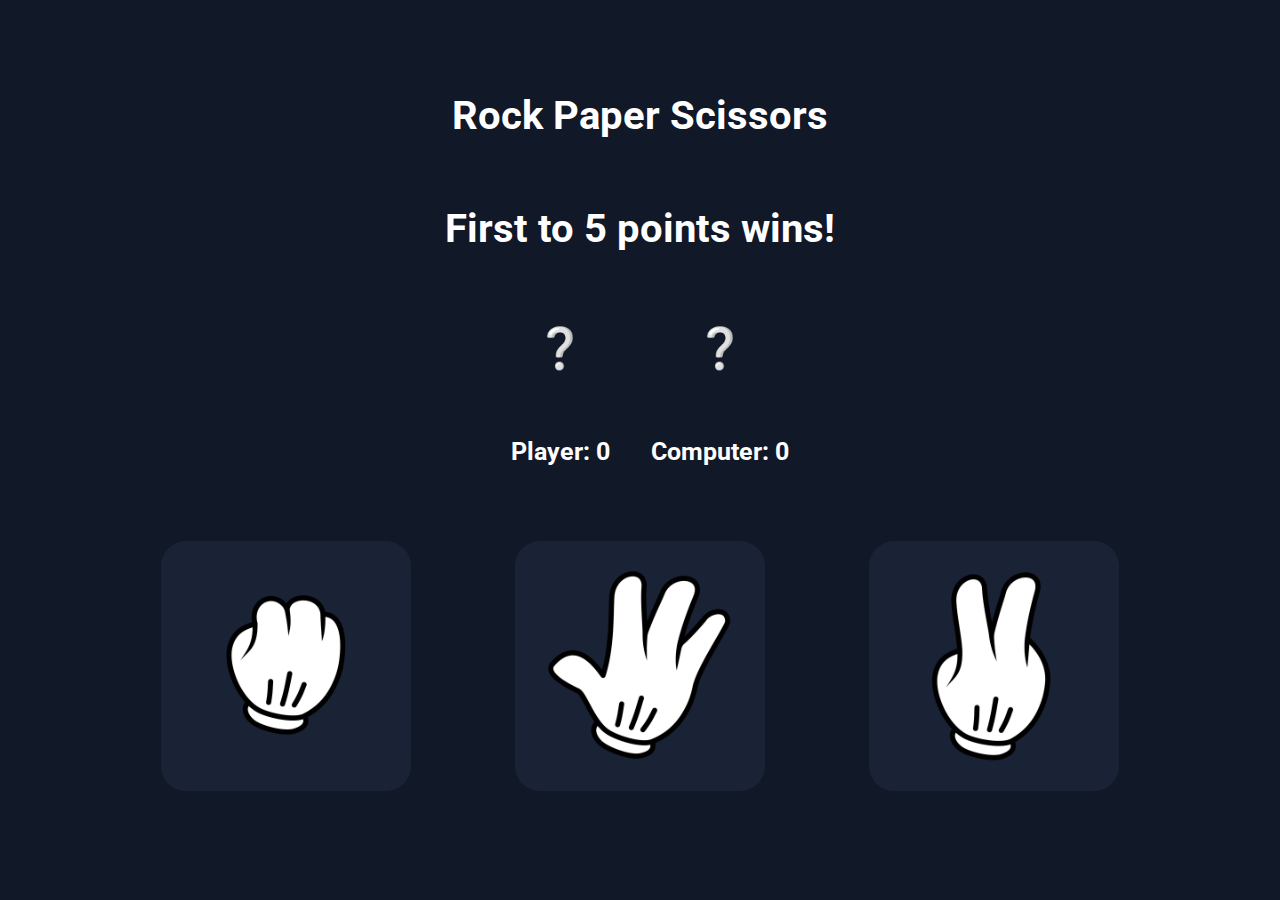
<file: index.html>
<!DOCTYPE html>
<html lang="en">
<head>
    <meta charset="UTF-8">
    <meta http-equiv="X-UA-Compatible" content="IE=edge">
    <meta name="viewport" content="width=device-width, initial-scale=1.0">
    <link href='https://fonts.googleapis.com/css?family=Roboto' rel='stylesheet'>
    <link rel = "stylesheet" href = "style.css">    
    <script src="script.js" defer></script>
    <title>Rock Paper Scissors</title>
</head>
<body>
    <div class = "container">
        <h2 class="decision">Rock Paper Scissors</h2>
        <h2 class="status">First to 5 points wins!</h2>
        <div class="scoreBoard">             
            <div class = "playerStats">                  
                <h3 class = "playerChoice">❔</h3>
                <h3 class="pScore" id="score">Player: 0</h3>
            </div> 
            <div class = "computerStats"> 
                <h3 class = "computerChoice">❔</h3>                
                <h3 class="cScore" id="score">Computer: 0</h3>
            </div>       
        </div>
        <div class = "choices">
            <button class = "rock">
                <img src="images/rock.png" class = "rock">
            </button>
            <button class = "paper">
                <img src="images/paper.png" class = "paper">
            </button>
            <button class = "scissors">
                <img src="images/scissors.png" class = "scissors">
            </button>
        </div>
    </div>
    <div class="overlay">
        <div class="endBox">
            <h2 class="result"></h2>
            <button class="restart">Play Again!</button>
        </div>
    </div>
</body>
</html>
</file>
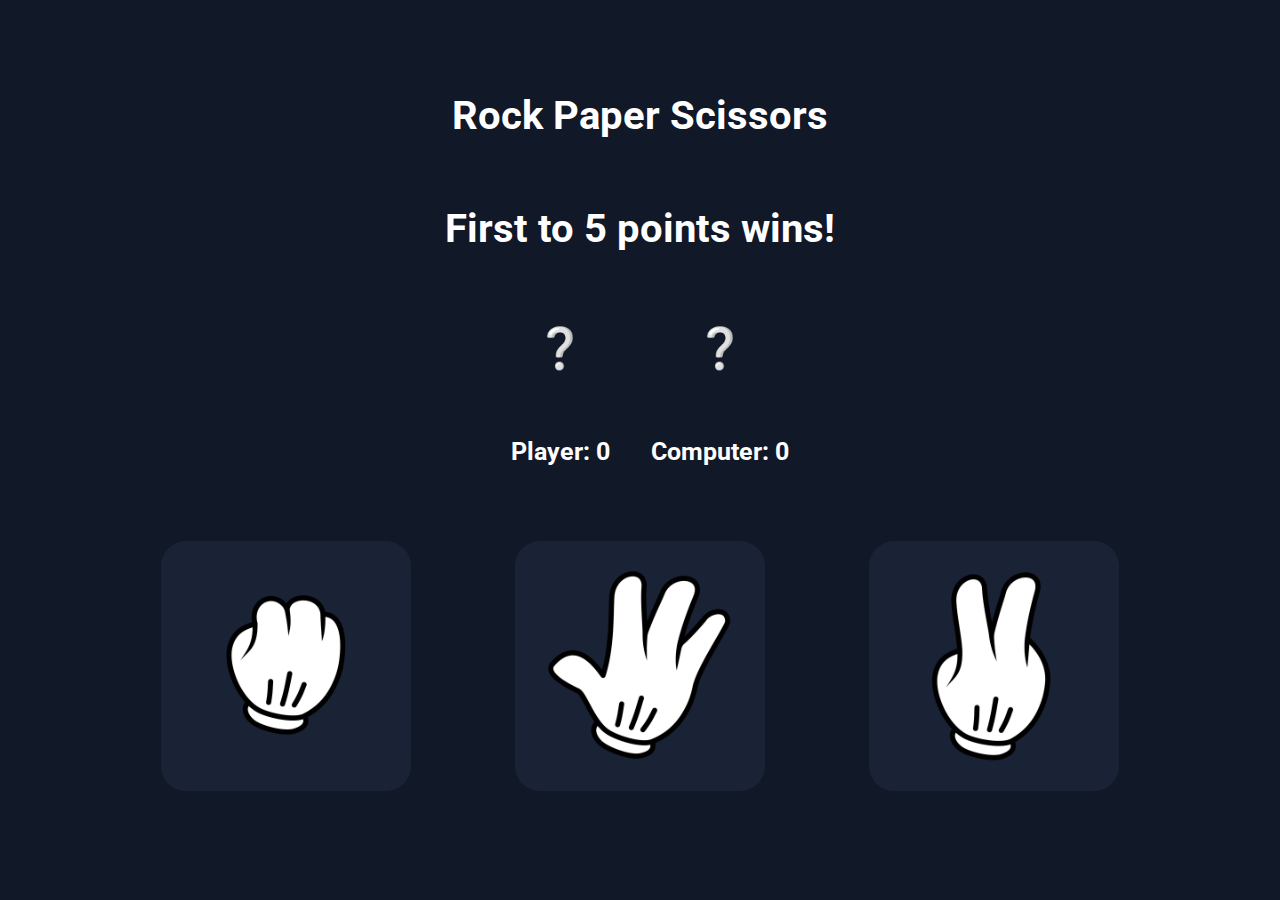
<file: RPS.html>
<!DOCTYPE html>
<html lang="en">
<head>
    <meta charset="UTF-8">
    <meta http-equiv="X-UA-Compatible" content="IE=edge">
    <meta name="viewport" content="width=device-width, initial-scale=1.0">
    <link href='https://fonts.googleapis.com/css?family=Roboto' rel='stylesheet'>
    <link rel = "stylesheet" href = "style.css">    
    <script src="script.js" defer></script>
    <title>Rock Paper Scissors</title>
</head>
<body>
    <div class = "container">
        <h2 class="decision">Rock Paper Scissors</h2>
        <h2 class="status">First to 5 points wins!</h2>
        <div class="scoreBoard">             
            <div class = "playerStats">                  
                <h3 class = "playerChoice">❔</h3>
                <h3 class="pScore" id="score">Player: 0</h3>
            </div> 
            <div class = "computerStats"> 
                <h3 class = "computerChoice">❔</h3>                
                <h3 class="cScore" id="score">Computer: 0</h3>
            </div>       
        </div>
        <div class = "choices">
            <button class = "rock">
                <img src="images/rock.png" class = "rock">
            </button>
            <button class = "paper">
                <img src="images/paper.png" class = "paper">
            </button>
            <button class = "scissors">
                <img src="images/scissors.png" class = "scissors">
            </button>
        </div>
    </div>
    <div class="overlay">
        <div class="endBox">
            <h2 class="result"></h2>
            <button class="restart">Play Again!</button>
        </div>
    </div>
</body>
</html>
</file>
<file: style.css>
body{
    background-color: #111827;
    margin: 0;
    font-family: 'Roboto', sans-serif;
}
.container{
    display: flex;
    justify-content: center;
    align-items: center;
    flex-direction: column;
    height: 100vh;
}
.scoreBoard{
    display: flex;
    justify-content: space-around;
    align-items: center;
    flex-direction: row;
    /* flex-direction: column; */
    width: 25%;
}
.computerStats,.playerStats{
    display: flex;
    justify-content: space-around;
    align-items: center;
    width: 100%;
    flex-direction: column;
    text-align: center;
    font-size: 80px;
}
.computerChoice,.playerChoice{
    font-size: 40px;
}
h2{
    align-items: center;
    font-size: 40px;
    color: white;
}
h3{
    align-text: center;
    font-size: 25px;
    color: white;
}
.choices button{
    width: 250px;
    height: 250px;
    margin: 50px;
    background-color: #1A2335;
    border: 0;
    border-radius: 10%;
}
img{
    width: auto;
    height: 200px;
}
.rockpic{
    background-image: url('images/rock.png');

    height: 150px;
    width: 150px;
}
button:hover{
    cursor: pointer;
}
#score{
    color: white;
    font-weight: bold;
}
.decision,.status{
    color: white;
}
.overlay{
    display: none;
    position: fixed;
    width: 100%;
    height: 100%;
    top: 0;
    right: 0;
    bottom: 0;
    left: 0;
    background-color: rgba(0,0,0,0.5);
    z-index: 1;
}
.endBox{
    display: none;    
    position: fixed;    
    text-align: center;
    background-color: #111827;
    width: 250px;
    padding: 30px;
    z-index: 2;
    border-radius: 10px;
}
.result{
    color: white;
    margin: 0 0 30px 0;
}
.restart{
    padding: 20px 40px;
    color: white;
    background-color: #1A2335;
    border: 0;
    border-radius: 10px;
    font-size: 20px;
    font-weight: bold;
}
</file>
